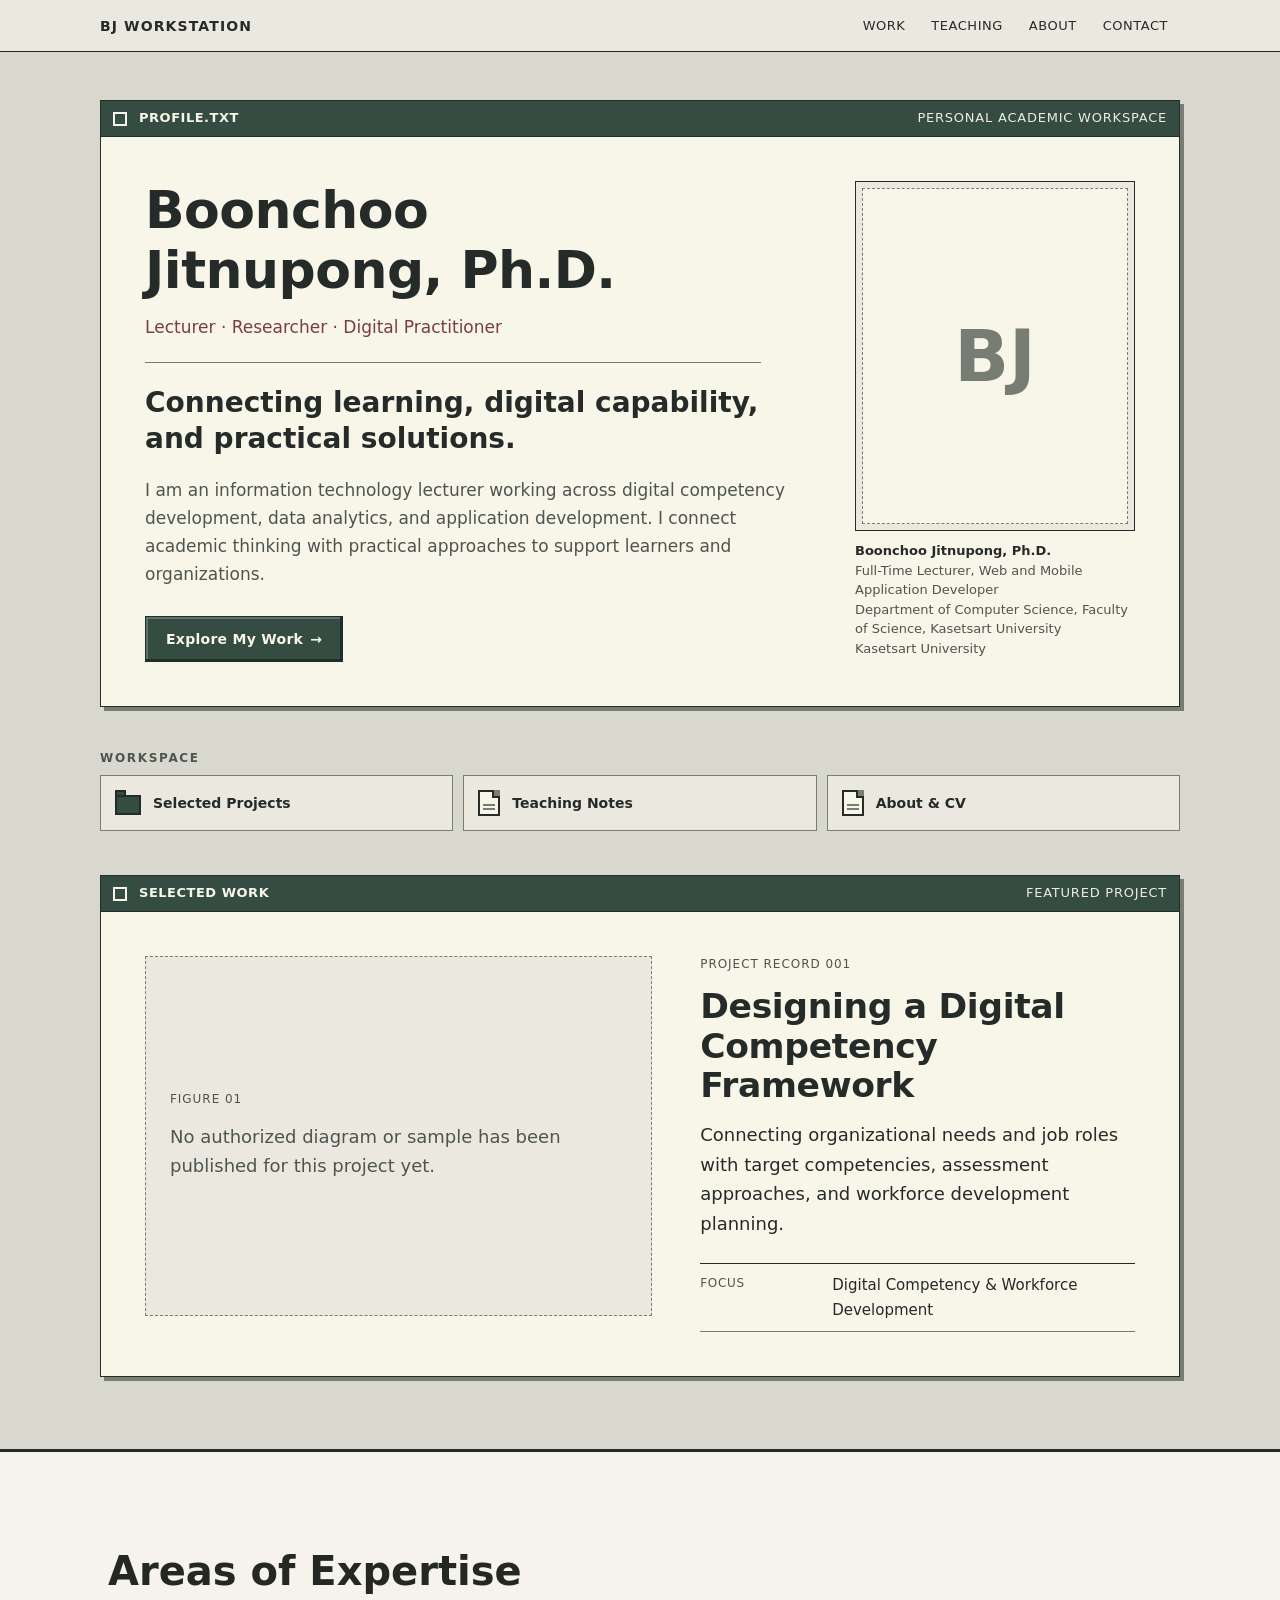
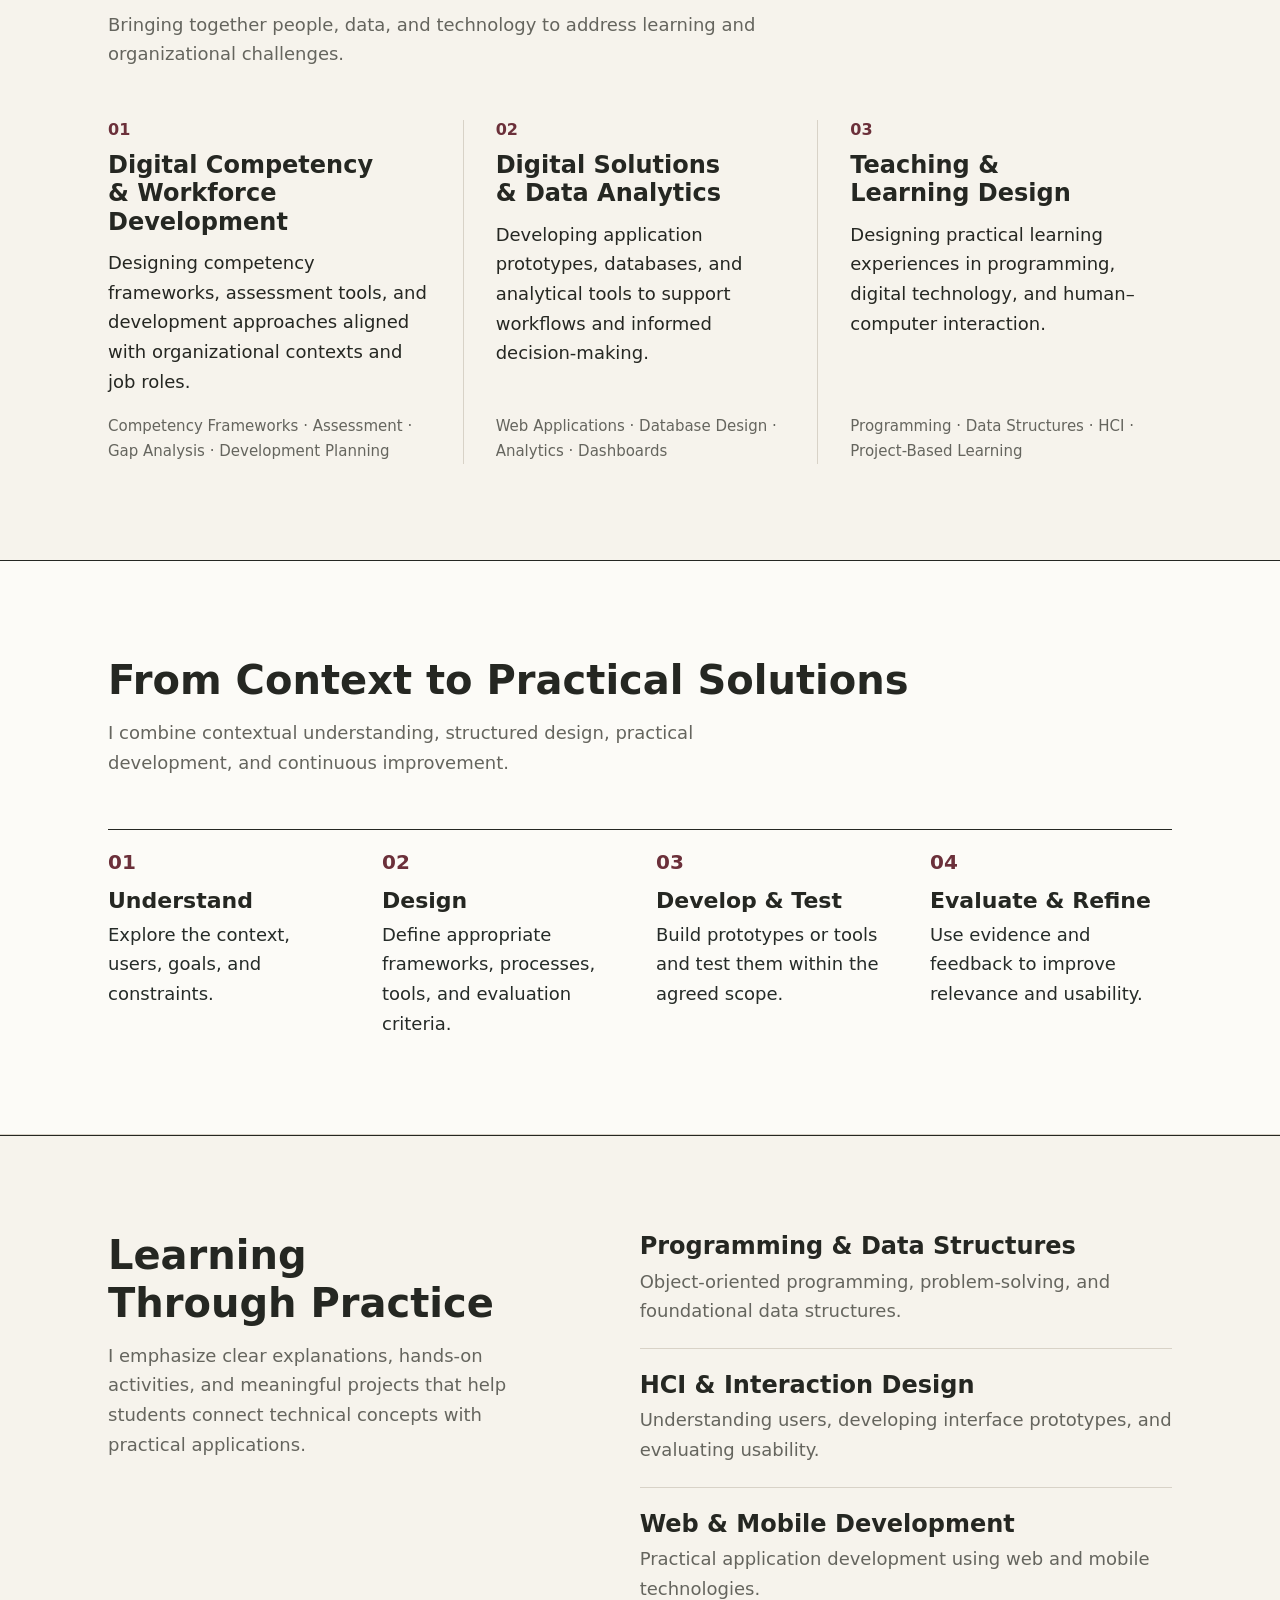
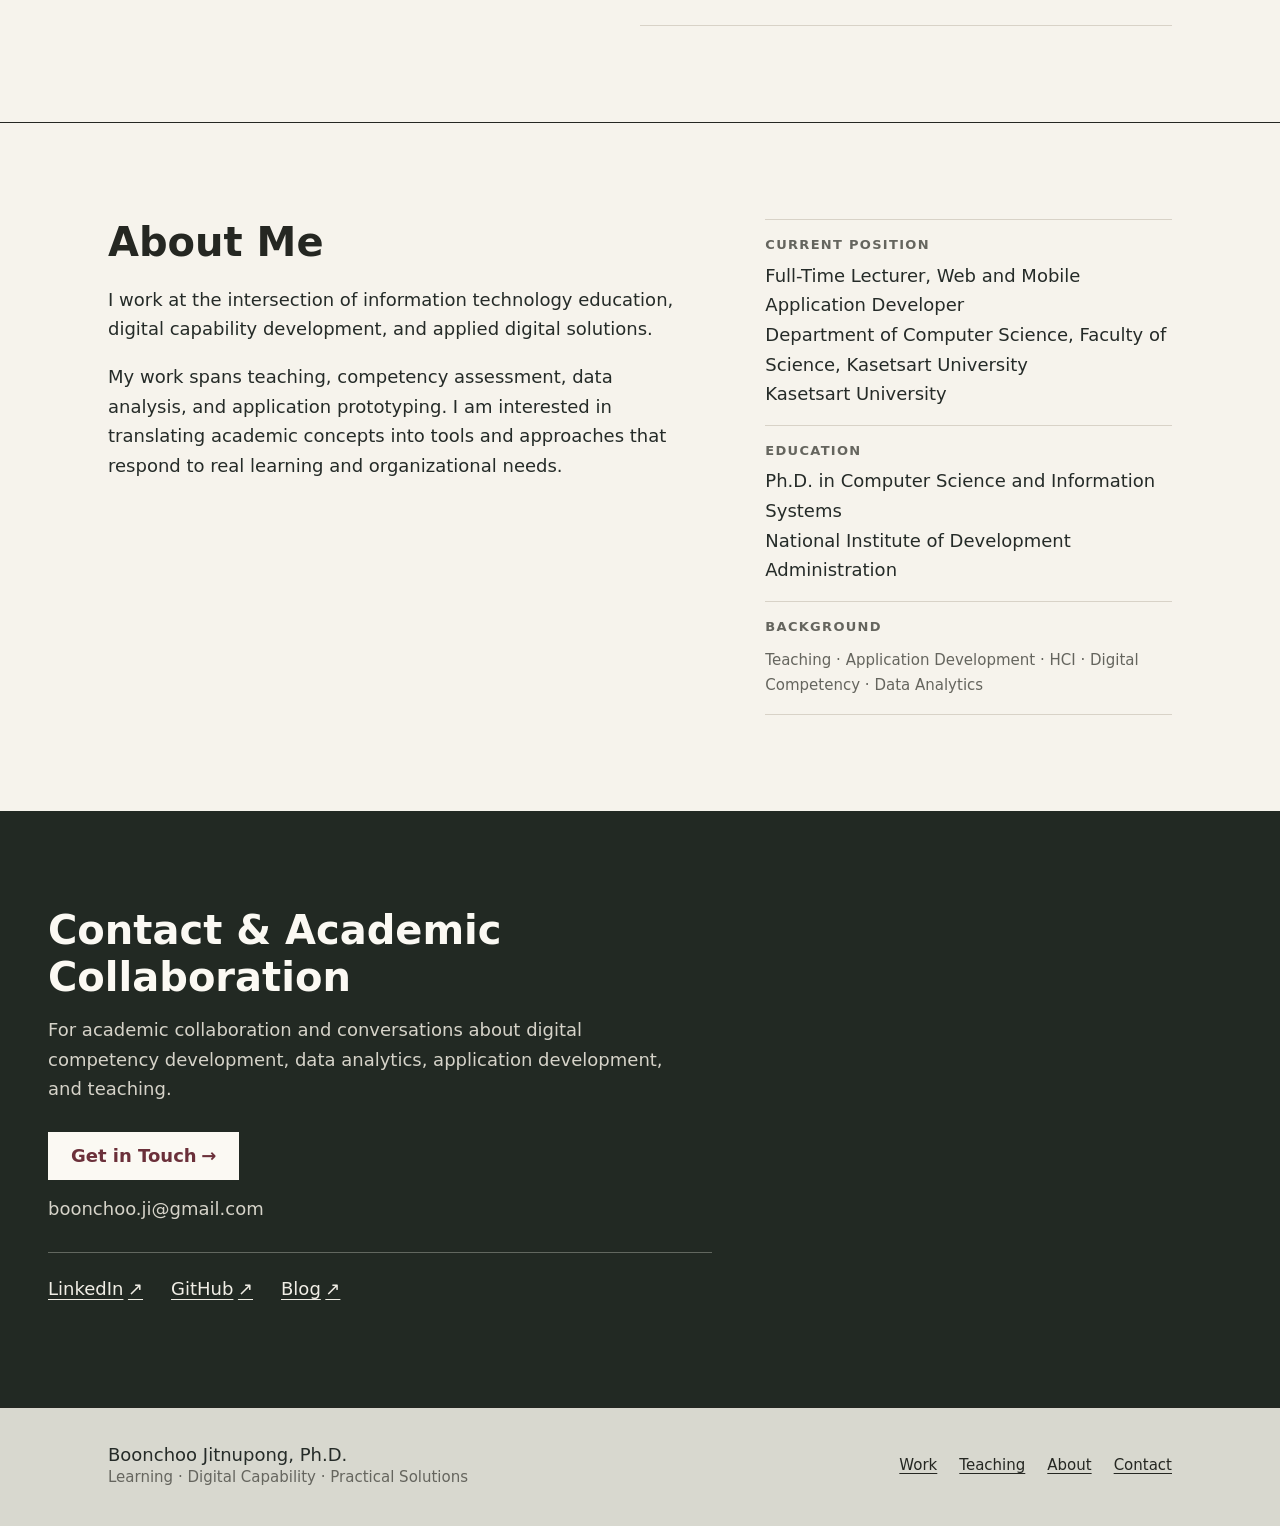
<file: index.html>
<!DOCTYPE html>
<html lang="en">
<head>
  <meta charset="UTF-8" />
  <meta name="viewport" content="width=device-width, initial-scale=1" />
  <title>Boonchoo Jitnupong, Ph.D. | Learning, Digital Capability &amp; Solutions</title>
  <meta name="description" content="Explore the teaching, digital competency development, data analytics, and application development work of Boonchoo Jitnupong, Ph.D." />
  <meta property="og:type" content="website" />
  <meta property="og:title" content="Boonchoo Jitnupong, Ph.D. | Learning, Digital Capability &amp; Solutions" />
  <meta property="og:description" content="Explore the teaching, digital competency development, data analytics, and application development work of Boonchoo Jitnupong, Ph.D." />
  <link rel="icon" href="images/favicon.ico" type="image/x-icon" />
  <link rel="stylesheet" href="css/site.css?v=2" />
  <link rel="stylesheet" href="css/workstation.css?v=2" />
  <script type="module" src="js/main.js?v=2"></script>
</head>
<body>
  <a class="skip-link" href="#main">Skip to content</a>
  <div id="site-header"></div>
  <main id="main" tabindex="-1">
    <noscript>
      <div class="wrap section">
        <h1>Boonchoo Jitnupong, Ph.D.</h1>
        <p>Information technology lecturer at Kasetsart University working across digital competency development, data analytics, and application development. Please enable JavaScript to view the full portfolio.</p>
      </div>
    </noscript>
  </main>
  <div id="site-footer"></div>
</body>
</html>
</file>
<file: css/site.css>
/* Scholarly editorial theme. Tokens first; components below use only these. */
:root {
  --bg: #f6f3ec;
  --paper: #fcfbf7;
  --ink: #252722;
  --muted: #65655e;
  --accent: #6b303a;
  --rule: #d8d2c7;
  --dark: #222923;
  --header-h: 60px;
  --pad: clamp(20px, 4vw, 48px);
  --font: system-ui, -apple-system, "Segoe UI", Roboto, "Helvetica Neue", Arial, sans-serif;
  --serif: var(--font);
  --sans: var(--font);
}

*, *::before, *::after { box-sizing: border-box; }
html { scroll-padding-top: calc(var(--header-h) + 24px); -webkit-text-size-adjust: 100%; }
body {
  margin: 0; background: var(--bg); color: var(--ink);
  font: 400 clamp(1.0625rem, 1.03rem + 0.15vw, 1.125rem)/1.65 var(--sans);
}
img { max-width: 100%; height: auto; display: block; }
h1, h2, h3, p, ul, ol, dl, dd, figure { margin: 0; }
ul, ol { padding: 0; list-style: none; }
h1, h2, h3 { font-family: var(--font); font-weight: 600; color: var(--ink); line-height: 1.18; text-wrap: balance; overflow-wrap: anywhere; }
a { color: var(--accent); text-underline-offset: 0.2em; text-decoration-thickness: 1px; }
button { font-family: inherit; }
main:focus { outline: none; }
:focus-visible { outline: 2px solid var(--accent); outline-offset: 3px; }

.wrap { max-width: 1160px; margin-inline: auto; padding-inline: var(--pad); }
.visually-hidden { position: absolute; width: 1px; height: 1px; overflow: hidden; clip: rect(0 0 0 0); white-space: nowrap; }
.skip-link { position: absolute; left: 12px; top: -80px; z-index: 100; background: var(--ink); color: var(--paper); padding: 12px 18px; }
.skip-link:focus { top: 12px; }

/* Small uppercase labels – used sparingly */
.label, .eyebrow, .field dt {
  font: 600 0.8125rem/1.4 var(--sans); letter-spacing: 0.1em; text-transform: uppercase; color: var(--muted);
}
.label { color: var(--accent); margin-bottom: 14px; }

/* Masthead */
.site-header { position: sticky; top: 0; z-index: 50; height: var(--header-h); background: var(--bg); border-bottom: 1px solid var(--ink); }
.header-inner { height: 100%; display: flex; align-items: center; justify-content: space-between; gap: 16px; }
.brand { font-family: var(--serif); font-size: 1.1875rem; color: var(--ink); text-decoration: none; min-height: 44px; display: inline-flex; align-items: center; }
.nav ul { display: flex; gap: 2px; }
.nav a {
  display: inline-flex; align-items: center; min-height: 44px; padding: 0 12px; color: var(--ink);
  text-decoration: none; font-size: 0.9375rem; border-bottom: 2px solid transparent;
}
.nav a:hover, .nav a.active { color: var(--accent); border-bottom-color: var(--accent); }
.menu-btn {
  display: none; align-items: center; gap: 10px; min-height: 44px; padding: 0 4px; background: none;
  color: var(--ink); border: 0; font: 600 0.9375rem var(--sans); cursor: pointer;
}
.menu-icon, .menu-icon::before, .menu-icon::after { display: block; width: 18px; height: 1.5px; background: currentColor; position: relative; }
.menu-icon::before, .menu-icon::after { content: ""; position: absolute; left: 0; }
.menu-icon::before { top: -6px; } .menu-icon::after { top: 6px; }
@media (max-width: 859px) {
  .menu-btn { display: inline-flex; }
  .nav { display: none; position: absolute; top: var(--header-h); left: 0; right: 0; background: var(--bg); border-bottom: 1px solid var(--ink); padding: 4px var(--pad) 12px; }
  .nav.open { display: block; }
  .nav ul { flex-direction: column; gap: 0; }
  .nav li + li { border-top: 1px solid var(--rule); }
  .nav a { width: 100%; min-height: 48px; padding: 0; border-bottom: 0; }
}

/* Links & actions */
.actions { display: flex; flex-wrap: wrap; gap: 4px 32px; margin-top: 28px; }
.text-link { display: inline-flex; align-items: center; min-height: 44px; font-weight: 600; text-decoration: none; border-bottom: 1px solid transparent; }
.text-link:hover { text-decoration: underline; }
.arrow { display: inline-block; margin-left: 0.25em; transition: transform 0.15s; }
.text-link:hover .arrow, .btn:hover .arrow { transform: translateX(3px); }
.btn { display: inline-flex; align-items: center; min-height: 48px; padding: 0 22px; font-weight: 600; text-decoration: none; background: var(--accent); color: #fff; border: 1px solid var(--accent); }
.btn:hover { background: #55252e; }

/* Hero */
.hero { padding: clamp(40px, 7vw, 96px) 0 clamp(56px, 8vw, 104px); }
.hero-grid { display: grid; grid-template-columns: 1fr; gap: 48px; align-items: start; }
.hero-name { font-size: clamp(2.75rem, 1.6rem + 5vw, 4.5rem); font-weight: 400; line-height: 1.04; letter-spacing: -0.01em; }
.hero-name span { display: inline-block; }
.eyebrow { margin-top: 24px; padding-top: 18px; border-top: 1px solid var(--ink); max-width: 30em; }
.statement { font: 600 clamp(1.375rem, 1.1rem + 1.2vw, 2rem)/1.3 var(--serif); margin-top: 28px; max-width: 24em; color: var(--ink); }
.hero-intro { margin-top: 24px; max-width: 36em; color: var(--muted); }
.portrait { max-width: 380px; }
.portrait-frame { aspect-ratio: 4 / 5; background: var(--paper); border: 1px solid var(--rule); padding: 10px; }
.portrait-frame img, .portrait-placeholder { width: 100%; height: 100%; object-fit: cover; }
.portrait-placeholder { display: grid; place-items: center; background: var(--bg); border: 1px solid var(--rule); font: 400 clamp(3rem, 8vw, 4.5rem) var(--serif); color: var(--muted); }
.portrait figcaption { margin-top: 14px; padding-top: 12px; border-top: 1px solid var(--rule); font-size: 0.9375rem; color: var(--muted); }
.portrait figcaption strong { display: block; font: 600 1rem var(--sans); color: var(--ink); }
.portrait figcaption span { display: block; }
@media (min-width: 860px) {
  .hero-grid { grid-template-columns: 13fr 7fr; gap: 72px; }
  .portrait { justify-self: end; width: 100%; margin-top: 8px; }
}

/* Sections */
.section { padding: clamp(56px, 8vw, 96px) 0; border-top: 1px solid var(--ink); }
.section-heading { margin-bottom: clamp(32px, 4vw, 52px); }
.section h2, .contact h2 { font-size: clamp(2rem, 1.6rem + 1.4vw, 2.5rem); }
.lead { margin-top: 14px; max-width: 36em; color: var(--muted); }
.section.tinted { background: var(--paper); border-bottom: 1px solid var(--rule); }

/* Expertise: open columns */
.expertise-grid { display: grid; gap: 0; grid-template-columns: 1fr; }
.expertise-item { padding: 28px 0; border-top: 1px solid var(--rule); display: flex; flex-direction: column; gap: 12px; }
.expertise-item:first-child { border-top: 0; padding-top: 0; }
.num { font: 600 1rem var(--font); color: var(--accent); }
.expertise-item h3 { font-size: 1.5rem; }
.expertise-item p { color: var(--ink); max-width: 34em; }
.tags { display: block; font-size: 0.9375rem; color: var(--muted); margin-top: auto; padding-top: 6px; }
.tags li { display: inline; }
.tags li + li::before { content: " · "; }
@media (min-width: 860px) {
  .expertise-grid { grid-template-columns: repeat(3, 1fr); }
  .expertise-item, .expertise-item:first-child { border-top: 0; padding: 0 32px; border-left: 1px solid var(--rule); }
  .expertise-item:first-child { padding-left: 0; border-left: 0; }
  .expertise-item:last-child { padding-right: 0; }
}

/* Selected work */
.figure img { width: 100%; border: 1px solid var(--rule); background: var(--paper); }
.figure figcaption { margin-top: 10px; font-size: 0.875rem; color: var(--muted); line-height: 1.5; max-width: 40em; }
.figure figcaption strong { font-weight: 600; color: var(--ink); }
.visual-placeholder {
  display: grid; place-items: center; min-height: 240px; height: 100%; background: var(--paper); border: 1px dashed var(--rule);
  color: var(--muted); font: 600 0.8125rem var(--sans); letter-spacing: 0.1em; text-transform: uppercase;
}
.featured { display: grid; gap: 28px; grid-template-columns: 1fr; padding-bottom: clamp(36px, 5vw, 56px); border-bottom: 1px solid var(--rule); }
.project-body h3 { font-size: clamp(1.625rem, 1.3rem + 1.2vw, 2.0625rem); margin-bottom: 14px; }
.project-body p:not(.label) { max-width: 36em; }
.meta { margin-top: 22px; display: grid; gap: 0; font-size: 0.9375rem; }
.meta div { display: grid; grid-template-columns: 8em 1fr; gap: 12px; padding: 8px 0; border-top: 1px solid var(--rule); }
.meta dt { color: var(--muted); }
.project-actions { display: flex; flex-wrap: wrap; gap: 0 28px; margin-top: 14px; }
.featured.no-visual { grid-template-columns: 1fr; }
.featured.solo { border-bottom: 0; padding-bottom: 0; }
.project-grid.single { grid-template-columns: 1fr; }
.project-grid { display: grid; gap: 40px; grid-template-columns: 1fr; margin-top: clamp(36px, 5vw, 56px); }
.project-card { display: flex; flex-direction: column; gap: 22px; }
.project-card .visual-placeholder { min-height: 0; aspect-ratio: 16 / 9; }
.project-card h3 { font-size: clamp(1.5rem, 1.3rem + 0.8vw, 1.75rem); }
.section-more { margin-top: 32px; }
@media (min-width: 860px) {
  .featured { grid-template-columns: 11fr 8fr; gap: 56px; align-items: start; }
  .featured.no-visual { grid-template-columns: 1fr; }
  .project-grid { grid-template-columns: 1fr 1fr; gap: 56px; }
  .project-grid.single { grid-template-columns: 1fr; }
  .project-card + .project-card { border-left: 1px solid var(--rule); padding-left: 56px; }
}

/* Approach: methodological sequence */
.steps { display: grid; gap: 0; grid-template-columns: 1fr; }
.step { display: grid; grid-template-columns: 3rem 1fr; padding: 20px 0; border-top: 1px solid var(--rule); }
.step-num { font: 600 1.25rem var(--font); color: var(--accent); }
.step h3 { font-size: 1.375rem; margin-bottom: 6px; }
.step h3, .step p { grid-column: 2; }
.step-num { grid-row: 1 / span 2; }
@media (min-width: 860px) {
  .steps { grid-template-columns: repeat(4, 1fr); gap: 32px; border-top: 1px solid var(--ink); }
  .step { display: block; padding: 20px 0 0; border-top: 0; }
  .step-num { display: block; margin-bottom: 14px; }
}

/* Teaching: index */
.split { display: grid; gap: 36px; grid-template-columns: 1fr; }
.split-intro .section-heading { margin-bottom: 20px; }
.topic-list li { padding: 22px 0; border-top: 1px solid var(--rule); }
.topic-list li:last-child { border-bottom: 1px solid var(--rule); }
.topic-list h3 { font-size: 1.5rem; margin-bottom: 6px; }
.topic-list p { color: var(--muted); max-width: 34em; }
.resource { margin-top: 36px; padding-top: 20px; border-top: 1px solid var(--rule); }
.resource h3 { font-size: 1.25rem; }
@media (min-width: 860px) {
  .split { grid-template-columns: 5fr 6fr; gap: 88px; }
  .topic-list li:first-child { padding-top: 0; border-top: 0; }
}

/* Research: bibliography */
.pub-list li { display: grid; grid-template-columns: 1fr; gap: 4px; padding: 24px 0; border-top: 1px solid var(--rule); }
.pub-list li:last-child { border-bottom: 1px solid var(--rule); }
.pub-year { font-variant-numeric: lining-nums; color: var(--muted); }
.pub-body h3 { font-size: 1.375rem; font-weight: 500; margin-bottom: 6px; }
.pub-authors { color: var(--ink); }
.pub-venue { color: var(--muted); }
.pub-links { display: flex; gap: 0 24px; }
@media (min-width: 700px) { .pub-list li { grid-template-columns: 96px 1fr; gap: 32px; } }

/* About */
.about-grid { display: grid; gap: 40px; grid-template-columns: 1fr; }
.about-grid h2 { margin-bottom: 8px; }
.prose { margin-top: 18px; max-width: 36em; }
.profile-fields { align-content: start; }
.field { padding: 16px 0; border-top: 1px solid var(--rule); }
.field:last-child { border-bottom: 1px solid var(--rule); }
.field dt { margin-bottom: 6px; }
.field dd .block { display: block; }
@media (min-width: 860px) { .about-grid { grid-template-columns: 7fr 5fr; gap: 88px; } }

/* Contact */
.contact { background: var(--dark); color: #f1eee6; border-top: 0; }
.contact h2 { color: #fbf9f3; }
.contact .lead { color: #d6d3c9; }
.contact-inner { max-width: 760px; margin-inline: 0; }
.contact .btn { background: #fbf9f3; color: var(--accent); border-color: #fbf9f3; }
.contact .btn:hover { background: #fff; }
.contact-email { margin-top: 14px; color: #d6d3c9; overflow-wrap: anywhere; }
.profile-links { display: flex; flex-wrap: wrap; gap: 0 28px; margin-top: 28px; padding-top: 14px; border-top: 1px solid rgba(246, 243, 236, 0.3); }
.profile-links a { color: #f1eee6; display: inline-flex; align-items: center; min-height: 44px; }
.contact :focus-visible { outline-color: #fbf9f3; }

/* Footer */
.site-footer { border-top: 1px solid var(--ink); padding: 36px 0; font-size: 0.9375rem; }
.footer-inner { display: grid; gap: 20px; grid-template-columns: 1fr; }
.footer-name { font: 400 1.125rem var(--serif); }
.footer-tagline, .footer-updated { color: var(--muted); }
.site-footer nav ul { display: flex; flex-wrap: wrap; gap: 0 22px; }
.site-footer nav a { color: var(--ink); display: inline-flex; align-items: center; min-height: 44px; }
@media (min-width: 860px) { .footer-inner { grid-template-columns: 1fr auto; align-items: start; } .footer-updated { grid-column: 1 / -1; } }

@media (prefers-reduced-motion: reduce) { html { scroll-behavior: auto; } * { transition: none !important; animation: none !important; } }
@media (prefers-reduced-motion: no-preference) { html { scroll-behavior: smooth; } }
</file>
<file: css/workstation.css>
/* Retro academic workstation theme (prototype: header, profile, directory, featured project).
   Loaded after site.css. Tokens first; components use only these. */
:root {
  --ws-desktop: #d8d8cf;
  --ws-doc: #f8f5e9;
  --ws-doc-2: #ebe9df;
  --ws-ink: #252b28;
  --ws-muted: #4d554f;
  --ws-green: #344c42;
  --ws-burgundy: #783e45;
  --ws-border: #777d72;
  --ws-shadow: 4px 4px 0 var(--ws-border);
  --ws-font: var(--font);
  --ws-pad: clamp(16px, 4vw, 40px);
}

body { background: var(--ws-desktop); color: var(--ws-ink); font-family: var(--ws-font); }
.legacy { background: var(--bg); border-top: 2px solid var(--ws-ink); margin-top: clamp(40px, 6vw, 72px); }
:focus-visible { outline: 3px solid var(--ws-burgundy); outline-offset: 2px; }
.skip-link { background: var(--ws-ink); color: var(--ws-doc); font-family: var(--ws-font); }

.ws-wrap { max-width: 1160px; margin-inline: auto; padding-inline: var(--ws-pad); }
.ws-meta-line {
  font: 500 0.75rem/1.4 var(--ws-font); letter-spacing: 0.08em; text-transform: uppercase;
  color: var(--ws-muted); margin-bottom: 14px;
}

/* Menu bar */
.ws-menubar { background: var(--ws-doc-2); border-bottom: 1px solid var(--ws-ink); height: 52px; --header-h: 52px; }
.ws-menubar .brand {
  font: 600 0.875rem var(--ws-font); letter-spacing: 0.08em; text-transform: uppercase;
  color: var(--ws-ink); min-height: 44px;
}
.ws-menubar .nav a {
  font: 500 0.8125rem var(--ws-font); letter-spacing: 0.04em; text-transform: uppercase; padding: 0 12px;
  color: var(--ws-ink); border-bottom: 0;
}
.ws-menubar .nav a:hover { background: var(--ws-ink); color: var(--ws-doc); }
.ws-menubar .nav a.active, .ws-menubar .nav a[aria-current] {
  background: var(--ws-green); color: var(--ws-doc); text-decoration: underline; text-underline-offset: 4px;
}
.ws-menubar .menu-btn {
  font: 600 0.8125rem var(--ws-font); text-transform: uppercase; color: var(--ws-ink);
  border: 1px solid var(--ws-ink); background: var(--ws-doc); padding: 0 12px;
  box-shadow: inset -1px -1px 0 var(--ws-border);
}
.ws-menubar .menu-btn:active { box-shadow: inset 1px 1px 0 var(--ws-border); }
@media (max-width: 859px) {
  .ws-menubar .nav { background: var(--ws-doc-2); border-bottom: 1px solid var(--ws-ink); top: 52px; padding: 0 var(--ws-pad); }
  .ws-menubar .nav li + li { border-top: 1px solid var(--ws-border); }
  .ws-menubar .nav a { padding: 0 4px; }
}

/* Window */
.ws-window { background: var(--ws-doc); border: 1px solid var(--ws-ink); box-shadow: var(--ws-shadow); }
.ws-titlebar {
  display: flex; align-items: center; gap: 12px; min-height: 36px; padding: 6px 12px;
  background: var(--ws-green); color: var(--ws-doc); border-bottom: 1px solid var(--ws-ink);
  font: 600 0.8125rem/1.3 var(--ws-font); letter-spacing: 0.04em;
}
.ws-marks { width: 14px; height: 14px; border: 2px solid var(--ws-doc); flex: none; }
.ws-title { flex: none; }
.ws-sub { margin-left: auto; font-weight: 400; text-transform: uppercase; letter-spacing: 0.06em; text-align: right; opacity: 0.95; }
@media (max-width: 559px) { .ws-sub { display: none; } }
.ws-body { padding: clamp(20px, 4vw, 44px); }
.ws-body h1, .ws-body h2 { font-family: var(--ws-font); font-weight: 600; color: var(--ws-ink); line-height: 1.15; }

/* Buttons */
.ws-actions { display: flex; flex-wrap: wrap; gap: 12px; margin-top: 28px; }
.ws-btn {
  display: inline-flex; align-items: center; min-height: 46px; padding: 0 20px; text-decoration: none;
  font: 600 0.875rem var(--ws-font); letter-spacing: 0.02em; color: var(--ws-ink);
  background: var(--ws-doc-2); border: 1px solid var(--ws-ink); box-shadow: inset -2px -2px 0 var(--ws-border), inset 2px 2px 0 #fff;
}
.ws-btn:hover { background: #fff; }
.ws-btn:active { box-shadow: inset 2px 2px 0 var(--ws-border); transform: translate(1px, 1px); }
.ws-btn-primary { background: var(--ws-green); color: var(--ws-doc); box-shadow: inset -2px -2px 0 #1f2f28, inset 2px 2px 0 #5a7468; }
.ws-btn-primary:hover { background: #2a3d35; }
.ws-btn span[aria-hidden] { margin-left: 0.5em; }
.ws-btn .arrow { margin-left: 0.4em; }

/* Profile */
.ws-hero { padding-top: clamp(20px, 4vw, 48px); }
.ws-profile { display: grid; gap: 36px; grid-template-columns: 1fr; }
.ws-name { font-size: clamp(2rem, 1.3rem + 3.4vw, 3.25rem); letter-spacing: -0.01em; font-weight: 700; line-height: 1.1; }
.ws-name span { display: inline-block; }
.ws-role { margin-top: 14px; font: 500 1.0625rem/1.5 var(--ws-font); color: var(--ws-burgundy); }
.ws-statement { margin-top: 22px; padding-top: 22px; border-top: 1px solid var(--ws-border); font-size: clamp(1.25rem, 1.05rem + 1vw, 1.75rem); line-height: 1.3; max-width: 22em; font-weight: 600; }
.ws-intro { margin-top: 18px; max-width: 38em; color: var(--ws-muted); font-size: 1.0625rem; line-height: 1.65; }
.ws-portrait { max-width: 320px; }
@media (max-width: 859px) { .ws-portrait { max-width: 220px; } }
.ws-portrait-frame { aspect-ratio: 4 / 5; border: 1px solid var(--ws-ink); background: var(--ws-doc-2); padding: 6px; }
.ws-portrait-frame img, .portrait-placeholder { width: 100%; height: 100%; object-fit: cover; }
.ws-portrait .portrait-placeholder {
  display: grid; place-items: center; border: 1px dashed var(--ws-border); background: var(--ws-doc);
  font: 600 clamp(3rem, 8vw, 4.5rem) var(--ws-font); color: var(--ws-border);
}
.ws-portrait figcaption { margin-top: 10px; font: 400 0.8125rem/1.5 var(--ws-font); color: var(--ws-muted); }
.ws-portrait figcaption strong { display: block; color: var(--ws-ink); font-weight: 600; }
.ws-portrait figcaption span { display: block; }
@media (min-width: 860px) {
  .ws-profile { grid-template-columns: minmax(0, 1fr) 280px; gap: 56px; }
  .ws-portrait { width: 100%; }
}

/* Directory */
.ws-directory { margin-top: clamp(28px, 4vw, 44px); }
.ws-dir-title { font: 600 0.75rem var(--ws-font); letter-spacing: 0.14em; color: var(--ws-muted); margin-bottom: 10px; }
.ws-directory ul { display: grid; gap: 10px; grid-template-columns: 1fr 1fr; }
.ws-directory a {
  display: flex; align-items: center; gap: 12px; min-height: 56px; padding: 8px 14px; text-decoration: none;
  background: var(--ws-doc-2); color: var(--ws-ink); border: 1px solid var(--ws-border);
  font: 600 0.875rem/1.3 var(--ws-font);
}
.ws-directory a:hover { background: var(--ws-doc); border-color: var(--ws-ink); }
.ws-directory a:hover span:last-child { text-decoration: underline; text-underline-offset: 3px; }
@media (min-width: 860px) { .ws-directory ul { grid-template-columns: none; grid-auto-flow: column; grid-auto-columns: 1fr; } }
@media (max-width: 359px) { .ws-directory ul { grid-template-columns: 1fr; } }

/* Icons (drawn in CSS, always paired with text) */
.ws-icon { position: relative; flex: none; width: 22px; height: 26px; border: 2px solid var(--ws-ink); background: var(--ws-doc); }
.ws-icon-doc::before { content: ""; position: absolute; top: -2px; right: -2px; width: 8px; height: 8px; background: var(--ws-border); border-left: 2px solid var(--ws-ink); border-bottom: 2px solid var(--ws-ink); }
.ws-icon-doc::after { content: ""; position: absolute; left: 3px; right: 3px; top: 12px; height: 6px; border-top: 2px solid var(--ws-border); border-bottom: 2px solid var(--ws-border); }
.ws-icon-folder { width: 26px; height: 20px; margin-top: 4px; background: var(--ws-green); border-color: var(--ws-ink); }
.ws-icon-folder::before { content: ""; position: absolute; left: -2px; top: -7px; width: 11px; height: 5px; background: var(--ws-green); border: 2px solid var(--ws-ink); border-bottom: 0; }

/* Featured project */
#work { margin-top: clamp(28px, 4vw, 44px); scroll-margin-top: 68px; }
.ws-project { display: grid; gap: 32px; grid-template-columns: 1fr; }
.ws-project-body h2 { font-family: var(--ws-font); font-size: clamp(1.5rem, 1.2rem + 1.2vw, 2.25rem); letter-spacing: -0.01em; }
.ws-project-body > p:not(.ws-meta-line) { margin-top: 14px; max-width: 36em; line-height: 1.65; }
.ws-meta { margin-top: 24px; border-top: 1px solid var(--ws-ink); font-size: 0.9375rem; }
.ws-meta div { display: grid; grid-template-columns: minmax(6.5em, 8em) 1fr; gap: 12px; padding: 9px 0; border-bottom: 1px solid var(--ws-border); }
.ws-meta dt { font: 500 0.75rem/1.7 var(--ws-font); text-transform: uppercase; letter-spacing: 0.06em; color: var(--ws-muted); }
.ws-meta dd { margin: 0; }
.ws-figure img { width: 100%; border: 1px solid var(--ws-ink); }
.ws-figure figcaption { margin-top: 8px; font-size: 0.875rem; color: var(--ws-muted); }
.ws-figure-empty {
  min-height: 260px; height: 100%; display: flex; flex-direction: column; justify-content: center;
  padding: 24px; background: var(--ws-doc-2); border: 1px dashed var(--ws-border); color: var(--ws-muted);
}
.ws-figure-empty p:last-child { max-width: 24em; }
@media (min-width: 860px) {
  .ws-project { grid-template-columns: minmax(0, 7fr) minmax(0, 6fr); gap: 48px; align-items: start; }
  .ws-figure-empty { min-height: 360px; }
}

/* Footer stays on the earlier style until approval */
@media (prefers-reduced-motion: reduce) { .ws-btn:active { transform: none; } }
</file>
